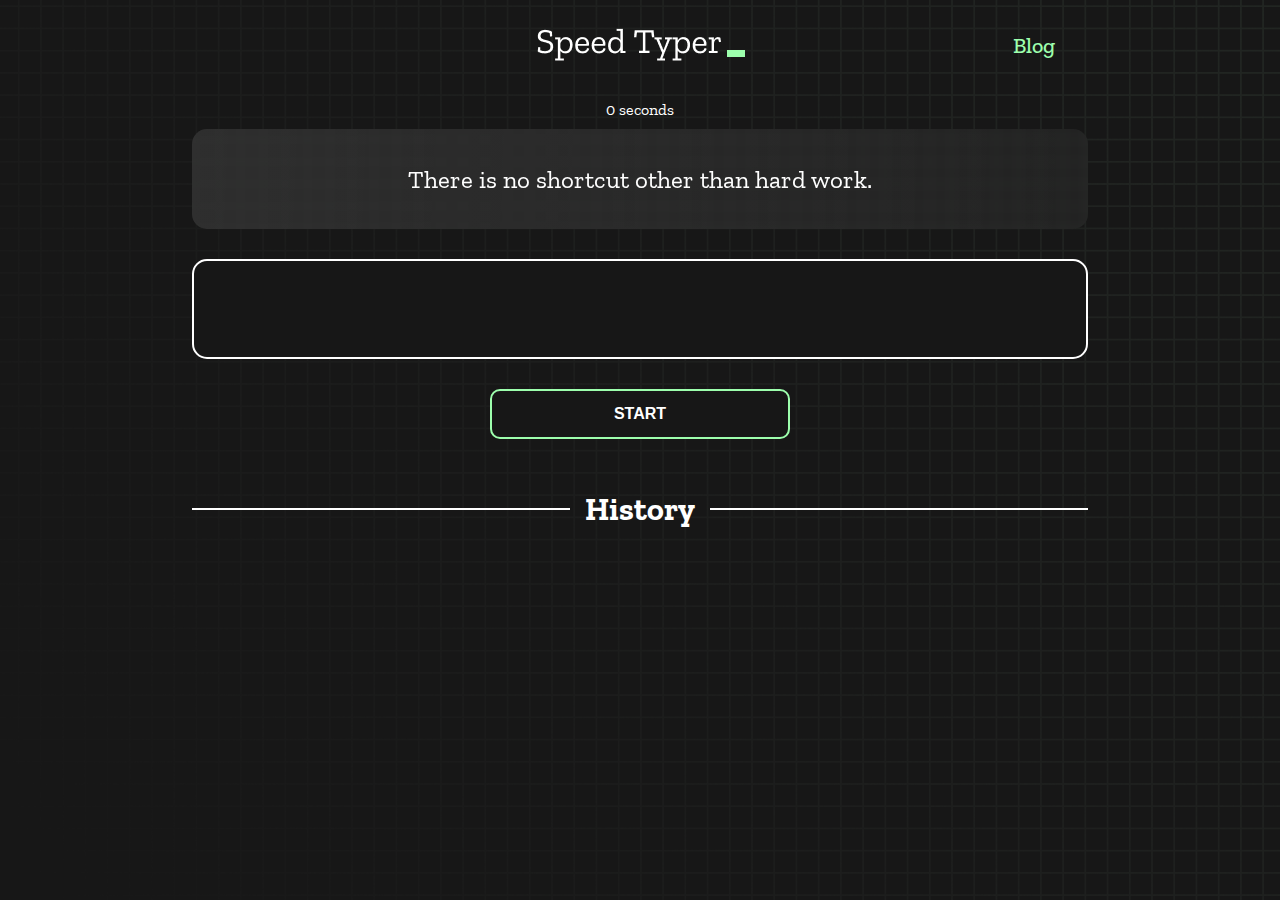
<file: index.html>
<!DOCTYPE html>
<html lang="en">
  <head>
    <meta charset="UTF-8" />
    <meta http-equiv="X-UA-Compatible" content="IE=edge" />
    <meta name="viewport" content="width=device-width, initial-scale=1.0" />
    <title>Type Master</title>
    <link rel="stylesheet" href="styles.css" />
    <link rel="preconnect" href="https://fonts.googleapis.com" />
    <link rel="preconnect" href="https://fonts.gstatic.com" crossorigin />
    <link
      href="https://fonts.googleapis.com/css2?family=Zilla+Slab:wght@300;400;500&display=swap"
      rel="stylesheet"
    />
  </head>
  <body>
    <header>
      <h1 class="title"><img src="./logo.png" /></h1>
      <a href="./blog.html" id="blog">Blog</a>
    </header>
    <main>
      <div id="show-time">0 seconds</div>

      <div class="box-container">
        <div id="question"></div>

        <div id="display" class="inactive"></div>

        <div class="buttons">
          <button id="starts">START</button>
        </div>

        <div class="divider-container">
          <div class="line"></div>
          <h1 class="title2">History</h1>
          <div class="line"></div>
        </div>
        <div id="histories"></div>
      </div>

      <div id="countdown"></div>
      <div id="modal-background" class="hidden"></div>
      <div id="result" class="hidden"></div>
    </main>

    <script src="./history.js"></script>
    <script src="./script.js"></script>
  </body>
</html>
</file>
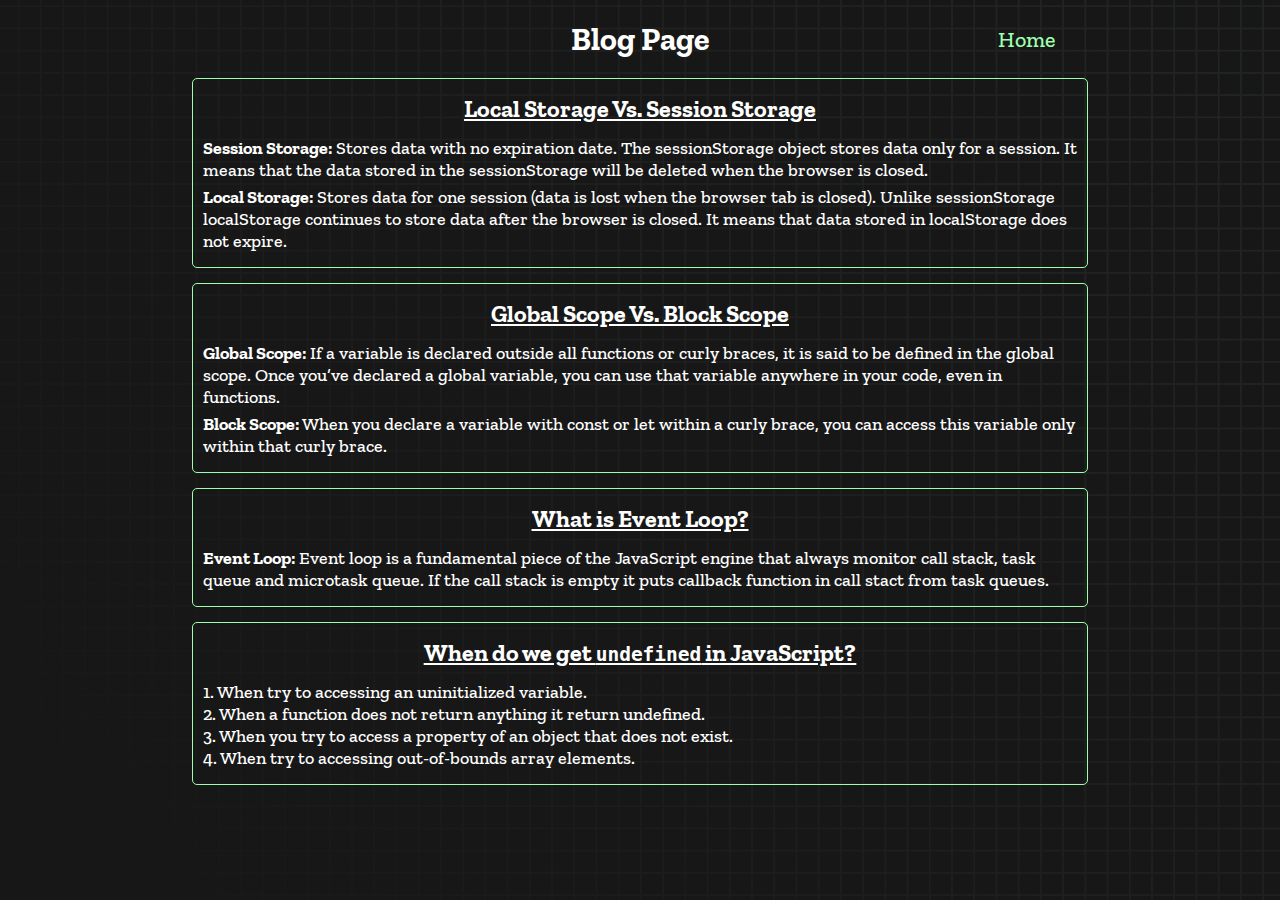
<file: blog.html>
<!DOCTYPE html>
<html lang="en">
<head>
  <meta charset="UTF-8">
  <meta http-equiv="X-UA-Compatible" content="IE=edge">
  <meta name="viewport" content="width=device-width, initial-scale=1.0">
  <title>Blog Page</title>
  <link rel="stylesheet" href="styles.css" />
  <link rel="preconnect" href="https://fonts.googleapis.com" />
  <link rel="preconnect" href="https://fonts.gstatic.com" crossorigin />
  <link
    href="https://fonts.googleapis.com/css2?family=Zilla+Slab:wght@300;400;500&display=swap"
    rel="stylesheet"
  />
</head>
<body>
  <header>
    <h1 class="title">Blog Page</h1>
    <a href="./index.html" id="blog">Home</a> 
  </header>
  <main>
    <section id="blog-container" class="blog-container">
      <article>
        <h2>Local Storage Vs. Session Storage</h2>
        <p>
          <strong>Session Storage:</strong> Stores data with no expiration date. The sessionStorage object stores data only
          for a session. It means that the data stored in the sessionStorage
          will be deleted when the browser is closed.
        </p>
        <p>
          <strong>Local Storage:</strong> Stores data for one session (data is lost when the browser tab is closed). Unlike sessionStorage localStorage continues
          to store data after the browser is closed. It means that data stored
          in localStorage does not expire.
        </p>
      </article>
      <article>
        <h2>Global Scope Vs. Block Scope</h2>
        <p>
          <strong>Global Scope:</strong> If a variable is declared outside all functions
          or curly braces, it is said to be defined in the global scope.
          Once you’ve declared a global variable, you can use that variable
          anywhere in your code, even in functions.
        </p>
        <p>
          <strong>Block Scope:</strong> When you declare a variable with const or let
          within a curly brace, you can access this variable only within
          that curly brace.
        </p>
      </article>
      <article>
        <h2>What is Event Loop?</h2>
        <p>
          <strong>Event Loop:</strong> Event loop is a fundamental piece of the JavaScript engine
          that always monitor call stack, task queue and microtask queue. If
          the call stack is empty it puts callback function in call stact from
          task queues.
        </p>
      </article>
      <article>
        <h2>When do we get <code>undefined</code> in JavaScript?</h2>
        <p>
          <span>1. When try to accessing an uninitialized variable.</span> 
          <br />
          <span>2. When a function does not return anything it return undefined.</span>
          <br />
          <span>3. When you try to access a property of an object that does not exist.</span>
          <br />
          <span>4. When try to accessing out-of-bounds array elements.</span>
          <br />
        </p>
      </article>
    </section>
  </main>
</body>
</html>
</file>
<file: styles.css>
* {
  padding: 0;
  margin: 0;
  box-sizing: border-box;
}

body {
  background-image: url('./bg.png');
  background-size: cover;
  background-position: left top;
  font-family: 'Zilla Slab', serif;
}

.box-container {
  width: 70%;
  margin: 0 auto;
}

a {
  text-decoration: none;
}

header {
  display: flex;
  justify-content: center;
  align-items: center;
  position: relative;
}

#blog {
  position: absolute;
  color: #9dffad;
  right: 225px;
  font-size: 22px;
  font-weight: 500;
  cursor: pointer;
}

#question {
  height: 100px;
  overflow-y: auto;
  display: flex;
  align-items: center;
  justify-content: center;
  color: white;
  font-size: 25px;
  border-radius: 15px;
  background: rgb(255, 255, 255);
  background: linear-gradient(
    92.49deg,
    rgba(255, 255, 255, 0.1) 0.18%,
    rgba(255, 255, 255, 0.05) 99.85%
  );
  backdrop-filter: blur(5px);
  margin-bottom: 30px;
}

#display {
  height: 100px;
  display: flex;
  flex-wrap: wrap;
  align-items: center;
  padding-left: 5rem;
  color: white;
  font-size: 32px;
  background-color: #171717;
  border: 2px solid #9dffad;
  border-radius: 15px;
}

#countdown {
  position: fixed;
  height: 100vh;
  width: 100vw;
  background-color: rgba(0, 0, 0, 0.8);
  top: 0;
  left: 0;
  display: flex;
  align-items: center;
  justify-content: center;
  font-size: 3rem;
  color: white;
  display: none;
}

#show-time {
  text-align: center;
  color: white;
  margin: 10px 0;
}

.green {
  color: #9dffad;
}
.red {
  color: #eb6565;
}
.bold {
  font-weight: 700;
}
.inactive {
  border: 2px solid white !important;
}
.hidden {
  display: none;
}
.title {
  text-align: center;
  color: white;
  margin: 20px 0;
}

#middle {
  margin: 0 5px;
}

.divider-container {
  height: 80px;
  display: flex;
  justify-content: center;
  align-items: center;
  gap: 15px;
  margin: 0 auto;
}

.line {
  height: 2px;
  background: white;
  width: 100%;
}

.title2 {
  color: white;
  display: block;
}

.buttons {
  display: flex;
  justify-content: center;
  margin: 30px 0;
}
button {
  padding: 10px 20px;
  border: none;
  font-size: 16px;
  font-weight: bold;
  width: 300px;
  height: 50px;
  color: white;
  background-color: #171717;
  border-radius: 10px;
  border: 2px solid #9dffad;
  cursor: pointer;
}

#histories {
  display: grid;
  grid-template-columns: repeat(3, minmax(0, 1fr));
  gap: 15px;
}

.card {
  width: 100%;
  height: 100%;
  padding: 50px;
  text-align: center;
  padding: 20px;
  color: white;
  border-radius: 5px;
  background: rgb(255, 255, 255);
  background: linear-gradient(
    92.49deg,
    rgba(255, 255, 255, 0.1) 0.18%,
    rgba(255, 255, 255, 0.05) 99.85%
  );
  backdrop-filter: blur(5px);
  border: 1px solid #9dffad;
}

#modal-background {
  background: rgb(255, 255, 255);
  background: linear-gradient(
    92.49deg,
    rgba(255, 255, 255, 0.1) 0.18%,
    rgba(255, 255, 255, 0.05) 99.85%
  );
  backdrop-filter: blur(5px);
  height: 100vh;
  width: 100%;
  position: fixed;
  top: 0; 
}

#result {
  position: fixed;
  top: 50%;
  left: 50%;
  transform: translate(-50%, -50%);
  height: 250px;
  width: 400px;
  background-color: #171717;
  border-radius: 15px;
  border: 2px solid #9dffad;
  color: white;
  text-align: center;
  padding: 2rem;
}

@media only screen and (max-width: 700px) {
  .box-container {
    padding: 0 20px;
    width: 100%;
  }
  #histories {
    grid-template-columns: repeat(1, minmax(0, 1fr));  
  }
  
  #blog {
    right: 12px;
  }
}
@media only screen and (min-width: 701px) and (max-width: 1200px) {
  #histories {
    grid-template-columns: repeat(2, minmax(0, 1fr));
  }
}

/* Article Page Styles  */
#blog-container.blog-container{
    width: 70%;
    margin: 0 auto;
}
#blog-container article {
  color: white;
  border: 1px solid #9dffad;
  border-radius: 5px;
  padding: 15px 10px;
  margin-bottom: 15px;
}
#blog-container article h2 {
  text-align: center;
  margin-bottom: 14px;
  text-decoration: underline;
}
#blog-container article p {
  font-size: 18px;
  font-weight: 500;
  margin-top: 5px;
}
</file>
